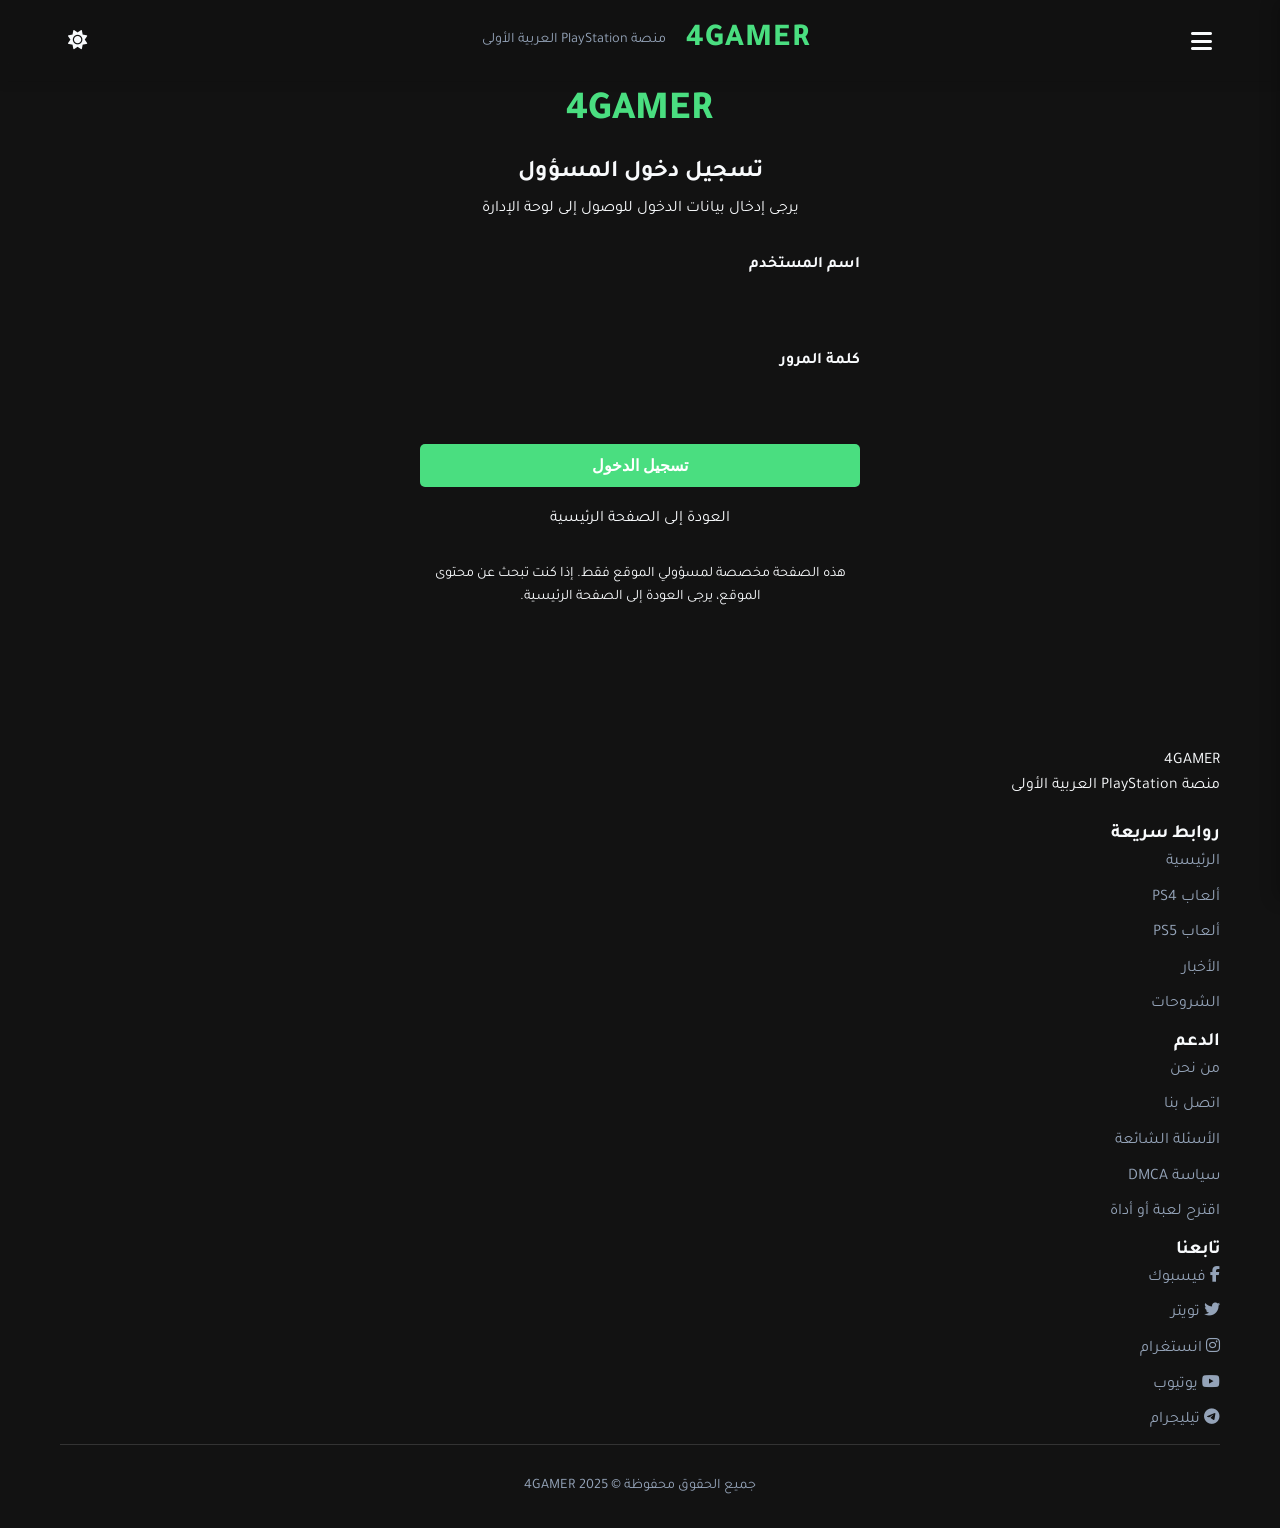
<file: admin-login.html>
<!DOCTYPE html>
<html lang="ar" dir="rtl" data-theme="dark">
<head>
    <meta charset="UTF-8">
    <meta name="viewport" content="width=device-width, initial-scale=1.0">
    <title>تسجيل دخول المسؤول - 4GAMER</title>
    <meta name="description" content="صفحة تسجيل دخول المسؤول لموقع 4GAMER">
    
    <!-- الخطوط -->
    <link rel="preconnect" href="https://fonts.googleapis.com">
    <link rel="preconnect" href="https://fonts.gstatic.com" crossorigin>
    <link href="https://fonts.googleapis.com/css2?family=Tajawal:wght@400;500;700;800&display=swap" rel="stylesheet">
    
    <!-- أيقونات Font Awesome -->
    <link rel="stylesheet" href="https://cdnjs.cloudflare.com/ajax/libs/font-awesome/6.4.0/css/all.min.css">
    
    <!-- ملفات CSS -->
    <link rel="stylesheet" href="css/style.css">
    <link rel="stylesheet" href="css/theme-toggle.css">
    <link rel="stylesheet" href="css/dropdown-menu.css">
    <link rel="stylesheet" href="css/sidebar-enhancements.css">
    <link rel="stylesheet" href="css/unified-sections.css">
    
    <!-- أيقونة الموقع -->
    <link rel="icon" href="images/favicon.ico" type="image/x-icon">
    
    <style>
        /* تنسيقات خاصة بصفحة تسجيل الدخول */
        .login-container {
            max-width: 500px;
            margin: 50px auto;
            padding: 30px;
            background-color: var(--card-bg);
            border-radius: var(--border-radius);
            box-shadow: var(--shadow);
        }
        
        .login-header {
            text-align: center;
            margin-bottom: 30px;
        }
        
        .login-logo {
            font-size: 2.5rem;
            font-weight: 800;
            color: var(--primary-color);
            margin-bottom: 10px;
        }
        
        .login-title {
            font-size: 1.5rem;
            color: var(--heading-color);
            margin-bottom: 5px;
        }
        
        .login-subtitle {
            color: var(--text-muted);
            font-size: 1rem;
        }
        
        .login-form {
            margin-top: 20px;
        }
        
        .form-group {
            margin-bottom: 20px;
        }
        
        .form-group label {
            display: block;
            margin-bottom: 8px;
            font-weight: 600;
            color: var(--heading-color);
        }
        
        .form-group input {
            width: 100%;
            padding: 12px 15px;
            border: 1px solid var(--border-color);
            border-radius: 5px;
            background-color: var(--input-bg);
            color: var(--text-color);
            font-size: 1rem;
            transition: all 0.3s ease;
        }
        
        .form-group input:focus {
            border-color: var(--primary-color);
            outline: none;
            box-shadow: 0 0 0 2px rgba(var(--primary-color-rgb), 0.2);
        }
        
        .login-error {
            background-color: rgba(220, 53, 69, 0.1);
            color: #dc3545;
            padding: 10px 15px;
            border-radius: 5px;
            margin-bottom: 20px;
            display: none;
        }
        
        .login-btn {
            display: block;
            width: 100%;
            padding: 12px 15px;
            background-color: var(--primary-color);
            color: #fff;
            border: none;
            border-radius: 5px;
            font-size: 1rem;
            font-weight: 600;
            cursor: pointer;
            transition: all 0.3s ease;
        }
        
        .login-btn:hover {
            background-color: var(--accent-color);
        }
        
        .back-link {
            display: block;
            text-align: center;
            margin-top: 20px;
            color: var(--text-muted);
            text-decoration: none;
            transition: all 0.3s ease;
        }
        
        .back-link:hover {
            color: var(--primary-color);
        }
        
        .login-footer {
            margin-top: 30px;
            text-align: center;
            color: var(--text-muted);
            font-size: 0.9rem;
        }
    </style>
</head>
<body>
    <!-- الشريط العلوي -->
    <nav class="navbar">
        <div class="container navbar-container">
            <!-- زر القائمة المنسدلة (الخطوط الثلاثة) -->
            <button class="menu-toggle" id="menu-toggle" aria-label="فتح القائمة">
                <i class="fas fa-bars"></i>
            </button>
            
            <!-- شعار الموقع -->
            <div class="navbar-brand">
                <a href="index.html">
                    <div class="brand-logo">4GAMER</div>
                </a>
                <div class="brand-tagline">منصة PlayStation العربية الأولى</div>
            </div>
            
            <!-- أزرار الإجراءات -->
            <div class="navbar-actions">
                <!-- زر تبديل السمة -->
                <button class="theme-toggle" id="theme-toggle" aria-label="تبديل السمة">
                    <i class="fas fa-sun"></i>
                </button>
            </div>
        </div>
    </nav>
    
    <!-- القائمة المنسدلة -->
    <div class="dropdown-backdrop" id="dropdown-backdrop"></div>
    <div class="dropdown-menu" id="dropdown-menu">
        <div class="dropdown-header">
            <div class="dropdown-logo">4GAMER</div>
            <button class="dropdown-close" id="dropdown-close" aria-label="إغلاق القائمة">
                <i class="fas fa-times"></i>
            </button>
        </div>
        
        <ul class="dropdown-items">
            <li class="dropdown-item">
                <a href="index.html" class="dropdown-link">
                    <span><i class="fas fa-home dropdown-icon"></i> الرئيسية</span>
                </a>
            </li>
            
            <li class="dropdown-item">
                <a href="#" class="dropdown-link">
                    <span><i class="fab fa-playstation dropdown-icon"></i> PS4</span>
                    <i class="fas fa-chevron-down dropdown-arrow"></i>
                </a>
                <ul class="dropdown-submenu">
                    <li class="dropdown-subitem">
                        <a href="ps4-games.html" class="dropdown-sublink">ألعاب PS4</a>
                    </li>
                    <li class="dropdown-subitem">
                        <a href="ps4-themes.html" class="dropdown-sublink">ثيمات PS4</a>
                    </li>
                    <li class="dropdown-subitem">
                        <a href="ps4-apps.html" class="dropdown-sublink">تطبيقات PS4</a>
                    </li>
                    <li class="dropdown-subitem">
                        <a href="ps4-updates.html" class="dropdown-sublink">تحديثات PS4</a>
                    </li>
                    <li class="dropdown-subitem">
                        <a href="ps4-goldhen.html" class="dropdown-sublink">محسن الأداء لـ PS4</a>
                    </li>
                </ul>
            </li>
            
            <li class="dropdown-item">
                <a href="#" class="dropdown-link">
                    <span><i class="fab fa-playstation dropdown-icon"></i> PS5</span>
                    <i class="fas fa-chevron-down dropdown-arrow"></i>
                </a>
                <ul class="dropdown-submenu">
                    <li class="dropdown-subitem">
                        <a href="ps5-games.html" class="dropdown-sublink">ألعاب PS5</a>
                    </li>
                    <li class="dropdown-subitem">
                        <a href="ps5-themes.html" class="dropdown-sublink">ثيمات PS5</a>
                    </li>
                    <li class="dropdown-subitem">
                        <a href="ps5-apps.html" class="dropdown-sublink">تطبيقات PS5</a>
                    </li>
                    <li class="dropdown-subitem">
                        <a href="ps5-updates.html" class="dropdown-sublink">تحديثات PS5</a>
                    </li>
                    <li class="dropdown-subitem">
                        <a href="ps5-goldhen.html" class="dropdown-sublink">محسن الأداء لـ PS5</a>
                    </li>
                </ul>
            </li>
            
            <li class="dropdown-item">
                <a href="system-enhancements.html" class="dropdown-link">
                    <span><i class="fas fa-rocket dropdown-icon"></i> تحسينات النظام</span>
                </a>
            </li>
            
            <li class="dropdown-item">
                <a href="news.html" class="dropdown-link">
                    <span><i class="fas fa-newspaper dropdown-icon"></i> الأخبار</span>
                </a>
            </li>
            
            <li class="dropdown-item">
                <a href="#" class="dropdown-link">
                    <span><i class="fas fa-book dropdown-icon"></i> الشروحات</span>
                    <i class="fas fa-chevron-down dropdown-arrow"></i>
                </a>
                <ul class="dropdown-submenu">
                    <li class="dropdown-subitem">
                        <a href="tutorials-ps4.html" class="dropdown-sublink">شروحات PS4</a>
                    </li>
                    <li class="dropdown-subitem">
                        <a href="tutorials-ps5.html" class="dropdown-sublink">شروحات PS5</a>
                    </li>
                    <li class="dropdown-subitem">
                        <a href="tutorials-system-enhancements.html" class="dropdown-sublink">شروحات تحسينات النظام</a>
                    </li>
                </ul>
            </li>
            
            <li class="dropdown-item">
                <a href="about.html" class="dropdown-link">
                    <span><i class="fas fa-info-circle dropdown-icon"></i> من نحن</span>
                </a>
            </li>
            
            <li class="dropdown-item">
                <a href="contact.html" class="dropdown-link">
                    <span><i class="fas fa-envelope dropdown-icon"></i> اتصل بنا</span>
                </a>
            </li>
            
            <li class="dropdown-item">
                <a href="faq.html" class="dropdown-link">
                    <span><i class="fas fa-question-circle dropdown-icon"></i> الأسئلة الشائعة</span>
                </a>
            </li>
            
            <li class="dropdown-item">
                <a href="dmca.html" class="dropdown-link">
                    <span><i class="fas fa-copyright dropdown-icon"></i> سياسة DMCA</span>
                </a>
            </li>
            
            <li class="dropdown-item">
                <a href="suggest.html" class="dropdown-link">
                    <span><i class="fas fa-lightbulb dropdown-icon"></i> اقترح لعبة أو أداة</span>
                </a>
            </li>
            
            <li class="dropdown-item admin-login-item">
                <a href="admin-login.html" class="dropdown-link active">
                    <span><i class="fas fa-user-shield dropdown-icon"></i> تسجيل دخول المسؤول</span>
                </a>
            </li>
        </ul>
        
        <a href="https://t.me/C9_91" class="telegram-link" target="_blank">
            <i class="fab fa-telegram telegram-icon"></i> انضم للقناة
        </a>
    </div>

    <!-- المحتوى الرئيسي -->
    <main class="main-content">
        <div class="container">
            <div class="login-container">
                <div class="login-header">
                    <div class="login-logo">4GAMER</div>
                    <h1 class="login-title">تسجيل دخول المسؤول</h1>
                    <p class="login-subtitle">يرجى إدخال بيانات الدخول للوصول إلى لوحة الإدارة</p>
                </div>
                
                <div id="login-error" class="login-error"></div>
                
                <form id="login-form" class="login-form">
                    <div class="form-group">
                        <label for="username">اسم المستخدم</label>
                        <input type="text" id="username" name="username" required>
                    </div>
                    
                    <div class="form-group">
                        <label for="password">كلمة المرور</label>
                        <input type="password" id="password" name="password" required>
                    </div>
                    
                    <button type="submit" class="login-btn">تسجيل الدخول</button>
                </form>
                
                <a href="index.html" class="back-link">العودة إلى الصفحة الرئيسية</a>
                
                <div class="login-footer">
                    <p>هذه الصفحة مخصصة لمسؤولي الموقع فقط. إذا كنت تبحث عن محتوى الموقع، يرجى العودة إلى الصفحة الرئيسية.</p>
                </div>
            </div>
        </div>
    </main>

    <!-- نهاية الصفحة (Footer) -->
    <footer class="footer">
        <div class="container">
            <div class="footer-top">
                <div class="footer-logo">
                    <div class="footer-logo-text">4GAMER</div>
                    <div class="footer-tagline">منصة PlayStation العربية الأولى</div>
                </div>
                
                <div class="footer-links">
                    <div class="footer-links-column">
                        <h3 class="footer-links-title">روابط سريعة</h3>
                        <ul class="footer-links-list">
                            <li><a href="index.html">الرئيسية</a></li>
                            <li><a href="ps4-games.html">ألعاب PS4</a></li>
                            <li><a href="ps5-games.html">ألعاب PS5</a></li>
                            <li><a href="news.html">الأخبار</a></li>
                            <li><a href="tutorials-ps4.html">الشروحات</a></li>
                        </ul>
                    </div>
                    
                    <div class="footer-links-column">
                        <h3 class="footer-links-title">الدعم</h3>
                        <ul class="footer-links-list">
                            <li><a href="about.html">من نحن</a></li>
                            <li><a href="contact.html">اتصل بنا</a></li>
                            <li><a href="faq.html">الأسئلة الشائعة</a></li>
                            <li><a href="dmca.html">سياسة DMCA</a></li>
                            <li><a href="suggest.html">اقترح لعبة أو أداة</a></li>
                        </ul>
                    </div>
                    
                    <div class="footer-links-column">
                        <h3 class="footer-links-title">تابعنا</h3>
                        <ul class="footer-social-links">
                            <li><a href="#" target="_blank"><i class="fab fa-facebook-f"></i> فيسبوك</a></li>
                            <li><a href="#" target="_blank"><i class="fab fa-twitter"></i> تويتر</a></li>
                            <li><a href="#" target="_blank"><i class="fab fa-instagram"></i> انستغرام</a></li>
                            <li><a href="#" target="_blank"><i class="fab fa-youtube"></i> يوتيوب</a></li>
                            <li><a href="https://t.me/C9_91" target="_blank"><i class="fab fa-telegram"></i> تيليجرام</a></li>
                        </ul>
                    </div>
                </div>
            </div>
            
            <div class="footer-bottom">
                <p class="copyright">جميع الحقوق محفوظة &copy; 2025 <span>4GAMER</span></p>
            </div>
        </div>
    </footer>

    <!-- ملفات JavaScript -->
    <script src="js/main.js"></script>
    <script src="js/dropdown-menu.js"></script>
    <script src="js/admin-auth.js"></script>
    
    <script>
        document.addEventListener('DOMContentLoaded', function() {
            // التحقق من حالة تسجيل الدخول
            const session = getActiveSession();
            
            if (session) {
                // إعادة التوجيه إلى لوحة الإدارة إذا كان المستخدم مسجل الدخول بالفعل
                window.location.href = 'admin-panel.html';
            }
        });
    </script>
</body>
</html>
</file>
<file: css/style.css>
/* 
 * 4GAMER Website - Main Stylesheet
 * تصميم موقع 4GAMER - ملف الأنماط الرئيسي
 */

/* ===== المتغيرات والألوان ===== */
:root {
  --primary-color: #4ade80;
  --primary-dark: #22c55e;
  --primary-light: #86efac;
  --dark-bg: #121212;
  --dark-surface: #1e1e1e;
  --dark-surface-2: #2d2d2d;
  --text-light: #f8fafc;
  --text-gray: #94a3b8;
  --accent-color: #3b82f6;
  --danger-color: #ef4444;
  --warning-color: #f59e0b;
  --success-color: #10b981;
  --border-radius: 8px;
  --box-shadow: 0 4px 6px rgba(0, 0, 0, 0.1), 0 1px 3px rgba(0, 0, 0, 0.08);
  --transition-speed: 0.3s;
}

/* ===== إعادة تعيين وأساسيات ===== */
* {
  margin: 0;
  padding: 0;
  box-sizing: border-box;
}

html {
  scroll-behavior: smooth;
}

body {
  font-family: 'Tajawal', 'Segoe UI', Tahoma, Geneva, Verdana, sans-serif;
  background-color: var(--dark-bg);
  color: var(--text-light);
  line-height: 1.6;
  direction: rtl;
  overflow-x: hidden;
}

a {
  text-decoration: none;
  color: var(--primary-color);
  transition: color var(--transition-speed) ease;
}

a:hover {
  color: var(--primary-light);
}

img {
  max-width: 100%;
  height: auto;
}

ul {
  list-style: none;
}

.container {
  width: 100%;
  max-width: 1200px;
  margin: 0 auto;
  padding: 0 20px;
}

.section {
  padding: 80px 0;
}

.section-title {
  font-size: 2.5rem;
  margin-bottom: 40px;
  text-align: center;
  position: relative;
}

.section-title::after {
  content: '';
  position: absolute;
  bottom: -10px;
  left: 50%;
  transform: translateX(-50%);
  width: 80px;
  height: 4px;
  background-color: var(--primary-color);
  border-radius: 2px;
}

.btn {
  display: inline-block;
  padding: 12px 24px;
  background-color: var(--primary-color);
  color: var(--dark-bg);
  border: none;
  border-radius: var(--border-radius);
  font-weight: bold;
  cursor: pointer;
  transition: all var(--transition-speed) ease;
  text-align: center;
}

.btn:hover {
  background-color: var(--primary-dark);
  transform: translateY(-2px);
  box-shadow: var(--box-shadow);
}

.btn-outline {
  background-color: transparent;
  border: 2px solid var(--primary-color);
  color: var(--primary-color);
}

.btn-outline:hover {
  background-color: var(--primary-color);
  color: var(--dark-bg);
}

.card {
  background-color: var(--dark-surface);
  border-radius: var(--border-radius);
  overflow: hidden;
  box-shadow: var(--box-shadow);
  transition: transform var(--transition-speed) ease;
}

.card:hover {
  transform: translateY(-5px);
}

/* ===== الشريط العلوي ===== */
.navbar {
  position: fixed;
  top: 0;
  left: 0;
  width: 100%;
  background-color: rgba(18, 18, 18, 0.95);
  backdrop-filter: blur(10px);
  z-index: 1000;
  padding: 15px 0;
  box-shadow: 0 2px 10px rgba(0, 0, 0, 0.1);
  transition: all var(--transition-speed) ease;
}

.navbar.scrolled {
  padding: 10px 0;
  background-color: rgba(18, 18, 18, 0.98);
}

.navbar-container {
  display: flex;
  justify-content: space-between;
  align-items: center;
}

.logo {
  display: flex;
  align-items: center;
}

.logo img {
  height: 40px;
  margin-left: 10px;
}

.logo-text {
  font-size: 1.8rem;
  font-weight: bold;
  color: var(--text-light);
}

.logo-text span {
  color: var(--primary-color);
}

.nav-links {
  display: flex;
  align-items: center;
}

.nav-links li {
  margin-right: 25px;
}

.nav-links a {
  color: var(--text-light);
  font-weight: 500;
  position: relative;
  padding: 5px 0;
}

.nav-links a::after {
  content: '';
  position: absolute;
  bottom: 0;
  right: 0;
  width: 0;
  height: 2px;
  background-color: var(--primary-color);
  transition: width var(--transition-speed) ease;
}

.nav-links a:hover::after,
.nav-links a.active::after {
  width: 100%;
}

.nav-links a.active {
  color: var(--primary-color);
}

.mobile-menu-btn {
  display: none;
  background: none;
  border: none;
  color: var(--text-light);
  font-size: 1.5rem;
  cursor: pointer;
}

/* ===== القسم الرئيسي (Hero) ===== */
.hero {
  height: 100vh;
  display: flex;
  align-items: center;
  position: relative;
  overflow: hidden;
  background: linear-gradient(rgba(18, 18, 18, 0.8), rgba(18, 18, 18, 0.9)), url('../images/hero-bg.jpg');
  background-size: cover;
  background-position: center;
}

.hero-content {
  max-width: 700px;
  margin: 0 auto;
  text-align: center;
  padding: 0 20px;
}

.hero-title {
  font-size: 3.5rem;
  margin-bottom: 20px;
  line-height: 1.2;
}

.hero-title span {
  color: var(--primary-color);
}

.hero-subtitle {
  font-size: 1.2rem;
  margin-bottom: 30px;
  color: var(--text-gray);
}

.hero-btns {
  display: flex;
  justify-content: center;
  gap: 15px;
}

/* ===== قسم الميزات ===== */
.features {
  background-color: var(--dark-surface);
}

.features-grid {
  display: grid;
  grid-template-columns: repeat(auto-fit, minmax(300px, 1fr));
  gap: 30px;
}

.feature-card {
  padding: 30px;
  text-align: center;
  background-color: var(--dark-surface-2);
  border-radius: var(--border-radius);
  transition: transform var(--transition-speed) ease;
}

.feature-card:hover {
  transform: translateY(-10px);
}

.feature-icon {
  font-size: 3rem;
  color: var(--primary-color);
  margin-bottom: 20px;
}

.feature-title {
  font-size: 1.5rem;
  margin-bottom: 15px;
}

.feature-desc {
  color: var(--text-gray);
}

/* ===== قسم الألعاب ===== */
.games-grid {
  display: grid;
  grid-template-columns: repeat(auto-fill, minmax(280px, 1fr));
  gap: 25px;
}

.game-card {
  position: relative;
  height: 380px;
  border-radius: var(--border-radius);
  overflow: hidden;
}

.game-img {
  width: 100%;
  height: 100%;
  object-fit: cover;
  transition: transform var(--transition-speed) ease;
}

.game-card:hover .game-img {
  transform: scale(1.05);
}

.game-overlay {
  position: absolute;
  bottom: 0;
  left: 0;
  width: 100%;
  padding: 20px;
  background: linear-gradient(transparent, rgba(0, 0, 0, 0.8));
}

.game-title {
  font-size: 1.2rem;
  margin-bottom: 5px;
}

.game-info {
  display: flex;
  justify-content: space-between;
  color: var(--text-gray);
  font-size: 0.9rem;
}

.game-platform {
  background-color: var(--primary-color);
  color: var(--dark-bg);
  padding: 3px 8px;
  border-radius: 4px;
  font-size: 0.8rem;
  position: absolute;
  top: 15px;
  right: 15px;
}

.arabic-badge {
  background-color: var(--accent-color);
  color: var(--text-light);
  padding: 3px 8px;
  border-radius: 4px;
  font-size: 0.8rem;
  position: absolute;
  top: 15px;
  left: 15px;
}

.view-all-btn {
  display: block;
  margin: 40px auto 0;
  max-width: 200px;
}

/* ===== قسم الثيمات ===== */
.themes {
  background-color: var(--dark-surface);
}

.themes-grid {
  display: grid;
  grid-template-columns: repeat(auto-fill, minmax(250px, 1fr));
  gap: 25px;
}

.theme-card {
  position: relative;
  height: 320px;
  border-radius: var(--border-radius);
  overflow: hidden;
}

.theme-img {
  width: 100%;
  height: 100%;
  object-fit: cover;
  transition: transform var(--transition-speed) ease;
}

.theme-card:hover .theme-img {
  transform: scale(1.05);
}

.theme-overlay {
  position: absolute;
  bottom: 0;
  left: 0;
  width: 100%;
  padding: 15px;
  background: linear-gradient(transparent, rgba(0, 0, 0, 0.8));
}

.theme-title {
  font-size: 1.1rem;
  margin-bottom: 5px;
}

.theme-info {
  color: var(--text-gray);
  font-size: 0.9rem;
}

.theme-platform {
  background-color: var(--warning-color);
  color: var(--dark-bg);
  padding: 3px 8px;
  border-radius: 4px;
  font-size: 0.8rem;
  position: absolute;
  top: 15px;
  right: 15px;
}

/* ===== قسم التطبيقات ===== */
.apps-grid {
  display: grid;
  grid-template-columns: repeat(auto-fill, minmax(220px, 1fr));
  gap: 25px;
}

.app-card {
  background-color: var(--dark-surface-2);
  padding: 25px;
  border-radius: var(--border-radius);
  text-align: center;
  transition: transform var(--transition-speed) ease;
}

.app-card:hover {
  transform: translateY(-10px);
}

.app-icon {
  width: 80px;
  height: 80px;
  margin: 0 auto 15px;
  border-radius: 20px;
}

.app-title {
  font-size: 1.1rem;
  margin-bottom: 10px;
}

.app-desc {
  color: var(--text-gray);
  font-size: 0.9rem;
  margin-bottom: 15px;
}

.app-platform {
  display: inline-block;
  background-color: var(--dark-surface);
  padding: 5px 10px;
  border-radius: 4px;
  font-size: 0.8rem;
  color: var(--text-gray);
}

/* ===== قسم الجيلبريك ===== */
.jailbreak {
  background: linear-gradient(rgba(18, 18, 18, 0.9), rgba(18, 18, 18, 0.9)), url('../images/jailbreak-bg.jpg');
  background-size: cover;
  background-position: center;
  background-attachment: fixed;
}

.jailbreak-content {
  max-width: 800px;
  margin: 0 auto;
  text-align: center;
}

.jailbreak-title {
  font-size: 2.5rem;
  margin-bottom: 20px;
}

.jailbreak-desc {
  margin-bottom: 30px;
  color: var(--text-gray);
}

.jailbreak-cards {
  display: flex;
  justify-content: center;
  gap: 30px;
  margin-top: 40px;
  flex-wrap: wrap;
}

.jailbreak-card {
  background-color: var(--dark-surface);
  padding: 30px;
  border-radius: var(--border-radius);
  text-align: center;
  flex: 1;
  min-width: 250px;
  max-width: 350px;
}

.jailbreak-card-title {
  font-size: 1.3rem;
  margin-bottom: 15px;
  color: var(--primary-color);
}

.jailbreak-card-desc {
  color: var(--text-gray);
  margin-bottom: 20px;
}

/* ===== قسم الأخبار ===== */
.news-grid {
  display: grid;
  grid-template-columns: repeat(auto-fill, minmax(300px, 1fr));
  gap: 30px;
}

.news-card {
  background-color: var(--dark-surface-2);
  border-radius: var(--border-radius);
  overflow: hidden;
}

.news-img-container {
  height: 200px;
  overflow: hidden;
}

.news-img {
  width: 100%;
  height: 100%;
  object-fit: cover;
  transition: transform var(--transition-speed) ease;
}

.news-card:hover .news-img {
  transform: scale(1.05);
}

.news-content {
  padding: 20px;
}

.news-date {
  color: var(--text-gray);
  font-size: 0.8rem;
  margin-bottom: 10px;
}

.news-title {
  font-size: 1.2rem;
  margin-bottom: 10px;
  line-height: 1.4;
}

.news-excerpt {
  color: var(--text-gray);
  font-size: 0.9rem;
  margin-bottom: 15px;
}

.read-more {
  color: var(--primary-color);
  font-weight: 500;
  font-size: 0.9rem;
  display: inline-block;
}

.read-more:hover {
  color: var(--primary-light);
}

/* ===== قسم الاتصال ===== */
.contact {
  background-color: var(--dark-surface);
}

.contact-container {
  display: flex;
  flex-wrap: wrap;
  gap: 40px;
}

.contact-info {
  flex: 1;
  min-width: 300px;
}

.contact-title {
  font-size: 2rem;
  margin-bottom: 20px;
}

.contact-desc {
  color: var(--text-gray);
  margin-bottom: 30px;
}

.contact-methods {
  margin-bottom: 30px;
}

.contact-method {
  display: flex;
  align-items: center;
  margin-bottom: 15px;
}

.contact-icon {
  font-size: 1.5rem;
  color: var(--primary-color);
  margin-left: 15px;
}

.contact-text {
  color: var(--text-gray);
}

.social-links {
  display: flex;
  gap: 15px;
}

.social-link {
  display: flex;
  align-items: center;
  justify-content: center;
  width: 40px;
  height: 40px;
  background-color: var(--dark-surface-2);
  border-radius: 50%;
  color: var(--text-light);
  transition: all var(--transition-speed) ease;
}

.social-link:hover {
  background-color: var(--primary-color);
  color: var(--dark-bg);
  transform: translateY(-5px);
}

.contact-form {
  flex: 1;
  min-width: 300px;
}

.form-group {
  margin-bottom: 20px;
}

.form-label {
  display: block;
  margin-bottom: 8px;
  font-weight: 500;
}

.form-control {
  width: 100%;
  padding: 12px 15px;
  background-color: var(--dark-surface-2);
  border: 1px solid #444;
  border-radius: var(--border-radius);
  color: var(--text-light);
  font-family: inherit;
  transition: border-color var(--transition-speed) ease;
}

.form-control:focus {
  outline: none;
  border-color: var(--primary-color);
}

textarea.form-control {
  min-height: 150px;
  resize: vertical;
}

/* ===== تذييل الصفحة ===== */
.footer {
  background-color: var(--dark-bg);
  padding: 60px 0 30px;
}

.footer-container {
  display: grid;
  grid-template-columns: repeat(auto-fit, minmax(250px, 1fr));
  gap: 40px;
  margin-bottom: 40px;
}

.footer-logo {
  margin-bottom: 20px;
}

.footer-about {
  color: var(--text-gray);
  margin-bottom: 20px;
}

.footer-title {
  font-size: 1.2rem;
  margin-bottom: 20px;
  position: relative;
  padding-bottom: 10px;
}

.footer-title::after {
  content: '';
  position: absolute;
  bottom: 0;
  right: 0;
  width: 50px;
  height: 2px;
  background-color: var(--primary-color);
}

.footer-links li {
  margin-bottom: 10px;
}

.footer-links a {
  color: var(--text-gray);
  transition: color var(--transition-speed) ease;
}

.footer-links a:hover {
  color: var(--primary-color);
}

.footer-newsletter p {
  color: var(--text-gray);
  margin-bottom: 15px;
}

.newsletter-form {
  display: flex;
}

.newsletter-input {
  flex: 1;
  padding: 10px 15px;
  background-color: var(--dark-surface);
  border: 1px solid #444;
  border-radius: var(--border-radius) 0 0 var(--border-radius);
  color: var(--text-light);
}

.newsletter-input:focus {
  outline: none;
  border-color: var(--primary-color);
}

.newsletter-btn {
  background-color: var(--primary-color);
  color: var(--dark-bg);
  border: none;
  padding: 0 15px;
  border-radius: 0 var(--border-radius) var(--border-radius) 0;
  cursor: pointer;
  transition: background-color var(--transition-speed) ease;
}

.newsletter-btn:hover {
  background-color: var(--primary-dark);
}

.footer-bottom {
  text-align: center;
  padding-top: 30px;
  border-top: 1px solid #333;
}

.copyright {
  color: var(--text-gray);
  font-size: 0.9rem;
}

/* ===== تصميم متجاوب ===== */
@media (max-width: 992px) {
  .section-title {
    font-size: 2rem;
  }
  
  .hero-title {
    font-size: 2.8rem;
  }
  
  .jailbreak-cards {
    flex-direction: column;
    align-items: center;
  }
  
  .jailbreak-card {
    max-width: 100%;
  }
}

@media (max-width: 768px) {
  .navbar-container {
    position: relative;
  }
  
  .mobile-menu-btn {
    display: block;
  }
  
  .nav-links {
    position: absolute;
    top: 100%;
    right: 0;
    width: 100%;
    background-color: var(--dark-surface);
    flex-direction: column;
    align-items: center;
    padding: 20px 0;
    box-shadow: 0 10px 15px rgba(0, 0, 0, 0.1);
    transform: translateY(-150%);
    opacity: 0;
    transition: all var(--transition-speed) ease;
    z-index: -1;
  }
  
  .nav-links.active {
    transform: translateY(0);
    opacity: 1;
    z-index: 1;
  }
  
  .nav-links li {
    margin: 15px 0;
  }
  
  .hero-title {
    font-size: 2.5rem;
  }
  
  .hero-subtitle {
    font-size: 1rem;
  }
  
  .hero-btns {
    flex-direction: column;
    gap: 10px;
  }
  
  .section {
    padding: 60px 0;
  }
}

@media (max-width: 576px) {
  .hero-title {
    font-size: 2rem;
  }
  
  .section-title {
    font-size: 1.8rem;
  }
  
  .feature-card {
    padding: 20px;
  }
  
  .contact-container {
    flex-direction: column;
  }
}

/* ===== تأثيرات الحركة ===== */
@keyframes fadeIn {
  from {
    opacity: 0;
    transform: translateY(20px);
  }
  to {
    opacity: 1;
    transform: translateY(0);
  }
}

.fade-in {
  animation: fadeIn 1s ease forwards;
}

.delay-1 {
  animation-delay: 0.2s;
}

.delay-2 {
  animation-delay: 0.4s;
}

.delay-3 {
  animation-delay: 0.6s;
}

/* ===== تخصيص شريط التمرير ===== */
::-webkit-scrollbar {
  width: 10px;
}

::-webkit-scrollbar-track {
  background: var(--dark-surface);
}

::-webkit-scrollbar-thumb {
  background: var(--primary-dark);
  border-radius: 5px;
}

::-webkit-scrollbar-thumb:hover {
  background: var(--primary-color);
}
</file>
<file: css/theme-toggle.css>
/* 
 * 4GAMER Website - Theme Toggle Styles
 * أنماط تبديل السمة لموقع 4GAMER
 */

/* متغيرات الألوان للوضع المظلم (الافتراضي) */
:root {
  --primary-color: #4ade80;
  --primary-dark: #22c55e;
  --primary-light: #86efac;
  --dark-bg: #121212;
  --dark-surface: #1e1e1e;
  --dark-surface-2: #2d2d2d;
  --text-light: #f8fafc;
  --text-gray: #94a3b8;
  --accent-color: #3b82f6;
  --danger-color: #ef4444;
  --warning-color: #f59e0b;
  --success-color: #10b981;
  --border-radius: 8px;
  --box-shadow: 0 4px 6px rgba(0, 0, 0, 0.1), 0 1px 3px rgba(0, 0, 0, 0.08);
  --transition-speed: 0.3s;
}

/* متغيرات الألوان للوضع المضيء */
[data-theme="light"] {
  --primary-color: #22c55e;
  --primary-dark: #16a34a;
  --primary-light: #4ade80;
  --dark-bg: #f8fafc;
  --dark-surface: #ffffff;
  --dark-surface-2: #f1f5f9;
  --text-light: #1e293b;
  --text-gray: #64748b;
  --accent-color: #2563eb;
  --danger-color: #dc2626;
  --warning-color: #d97706;
  --success-color: #059669;
  --box-shadow: 0 4px 6px rgba(0, 0, 0, 0.05), 0 1px 3px rgba(0, 0, 0, 0.1);
}

/* تأثير انتقالي عند تغيير السمة */
body {
  transition: background-color 0.5s ease, color 0.5s ease;
}

/* زر تبديل السمة */
.theme-toggle {
  background: none;
  border: none;
  color: var(--text-light);
  font-size: 1.2rem;
  cursor: pointer;
  padding: 8px;
  border-radius: 50%;
  display: flex;
  align-items: center;
  justify-content: center;
  transition: all var(--transition-speed) ease;
  margin-right: 15px;
}

.theme-toggle:hover {
  background-color: rgba(255, 255, 255, 0.1);
  transform: rotate(15deg);
}

/* تعديلات الشريط العلوي للوضع المضيء */
[data-theme="light"] .navbar {
  background-color: rgba(255, 255, 255, 0.95);
  box-shadow: 0 2px 10px rgba(0, 0, 0, 0.05);
}

[data-theme="light"] .navbar.scrolled {
  background-color: rgba(255, 255, 255, 0.98);
}

/* تعديلات البطاقات للوضع المضيء */
[data-theme="light"] .card,
[data-theme="light"] .feature-card,
[data-theme="light"] .app-card,
[data-theme="light"] .jailbreak-card,
[data-theme="light"] .news-card,
[data-theme="light"] .theme-card {
  box-shadow: 0 4px 6px rgba(0, 0, 0, 0.05), 0 1px 3px rgba(0, 0, 0, 0.1);
}

/* تعديلات الأزرار للوضع المضيء */
[data-theme="light"] .btn {
  box-shadow: 0 2px 4px rgba(0, 0, 0, 0.1);
}

[data-theme="light"] .btn:hover {
  box-shadow: 0 4px 8px rgba(0, 0, 0, 0.1);
}

/* تعديلات شريط التمرير للوضع المضيء */
[data-theme="light"] ::-webkit-scrollbar-track {
  background: var(--dark-surface-2);
}

[data-theme="light"] ::-webkit-scrollbar-thumb {
  background: #cbd5e1;
}

[data-theme="light"] ::-webkit-scrollbar-thumb:hover {
  background: #94a3b8;
}

/* تعديلات الشعار للوضع المضيء */
[data-theme="light"] .logo-text {
  color: var(--text-light);
}

/* تعديلات الروابط للوضع المضيء */
[data-theme="light"] .nav-links a {
  color: var(--text-light);
}

/* تعديلات القسم الرئيسي للوضع المضيء */
[data-theme="light"] .hero {
  background: linear-gradient(rgba(248, 250, 252, 0.8), rgba(248, 250, 252, 0.9)), url('../images/hero-bg.jpg');
}

/* تعديلات الأقسام للوضع المضيء */
[data-theme="light"] .features,
[data-theme="light"] .themes,
[data-theme="light"] .contact {
  background-color: var(--dark-surface-2);
}

/* تعديلات تذييل الصفحة للوضع المضيء */
[data-theme="light"] .footer {
  background-color: #1e293b;
  color: #f8fafc;
}

[data-theme="light"] .footer-about,
[data-theme="light"] .footer-links a,
[data-theme="light"] .footer-newsletter p,
[data-theme="light"] .copyright {
  color: #cbd5e1;
}

/* تعديلات البحث للوضع المضيء */
[data-theme="light"] .search-input {
  background-color: #f1f5f9;
  border: 1px solid #cbd5e1;
  color: #1e293b;
}

[data-theme="light"] .search-input:focus {
  border-color: var(--primary-color);
  background-color: #ffffff;
}

[data-theme="light"] .search-results {
  background-color: #ffffff;
  border: 1px solid #cbd5e1;
  box-shadow: 0 4px 10px rgba(0, 0, 0, 0.1);
}

[data-theme="light"] .search-result-item {
  border-bottom: 1px solid #e2e8f0;
}

[data-theme="light"] .search-result-item:hover {
  background-color: #f8fafc;
}

[data-theme="light"] .search-result-title {
  color: #1e293b;
}

[data-theme="light"] .search-highlight {
  background-color: rgba(34, 197, 94, 0.2);
  color: #16a34a;
}

[data-theme="light"] .search-category {
  background-color: #e2e8f0;
  color: #64748b;
}

[data-theme="light"] .search-category:hover,
[data-theme="light"] .search-category.active {
  background-color: var(--primary-color);
  color: #ffffff;
}

/* تعديلات الشريط العلوي الجديد */
.navbar-brand {
  display: flex;
  align-items: center;
}

.brand-logo {
  font-size: 2rem;
  font-weight: 800;
  color: var(--primary-color);
  text-shadow: 0 1px 2px rgba(0, 0, 0, 0.1);
  margin-left: 10px;
  letter-spacing: 1px;
}

.brand-tagline {
  font-size: 0.9rem;
  color: var(--text-gray);
  margin-right: 10px;
}

/* تعديلات الشريط العلوي للوضع المضيء */
[data-theme="light"] .brand-logo {
  text-shadow: 0 1px 2px rgba(0, 0, 0, 0.05);
}

/* تأثير انتقالي للشعار */
.brand-logo {
  transition: color 0.3s ease, transform 0.3s ease;
}

.navbar-brand:hover .brand-logo {
  transform: scale(1.05);
}

/* تعديلات الشريط العلوي الجديد للشاشات الصغيرة */
@media (max-width: 768px) {
  .brand-tagline {
    display: none;
  }
  
  .navbar-actions {
    margin-right: auto;
  }
}
</file>
<file: css/dropdown-menu.css>
/* 
 * 4GAMER Website - Advanced Dropdown Menu Styles
 * أنماط القائمة المنسدلة المتقدمة لموقع 4GAMER
 */

/* القائمة المنسدلة الرئيسية */
.dropdown-menu {
  position: fixed;
  top: 0;
  right: 0;
  width: 300px;
  height: 100vh;
  background-color: var(--dark-surface);
  z-index: 2000;
  padding: 20px 0;
  box-shadow: -5px 0 15px rgba(0, 0, 0, 0.2);
  transform: translateX(100%);
  transition: transform 0.3s ease;
  overflow-y: auto;
}

.dropdown-menu.active {
  transform: translateX(0);
}

/* رأس القائمة المنسدلة */
.dropdown-header {
  display: flex;
  justify-content: space-between;
  align-items: center;
  padding: 0 20px 15px;
  border-bottom: 1px solid #333;
  margin-bottom: 15px;
}

.dropdown-logo {
  font-size: 1.8rem;
  font-weight: bold;
  color: var(--primary-color);
}

.dropdown-close {
  background: none;
  border: none;
  color: var(--text-light);
  font-size: 1.5rem;
  cursor: pointer;
  transition: color var(--transition-speed) ease;
}

.dropdown-close:hover {
  color: var(--primary-color);
}

/* عناصر القائمة المنسدلة */
.dropdown-items {
  list-style: none;
  padding: 0;
  margin: 0;
}

.dropdown-item {
  border-bottom: 1px solid #333;
}

.dropdown-item:last-child {
  border-bottom: none;
}

.dropdown-link {
  display: flex;
  justify-content: space-between;
  align-items: center;
  padding: 15px 20px;
  color: var(--text-light);
  text-decoration: none;
  transition: background-color var(--transition-speed) ease;
}

.dropdown-link:hover {
  background-color: var(--dark-surface-2);
}

.dropdown-link.active {
  background-color: var(--dark-surface-2);
  color: var(--primary-color);
}

.dropdown-icon {
  margin-left: 10px;
  font-size: 1.2rem;
}

.dropdown-arrow {
  transition: transform var(--transition-speed) ease;
}

.dropdown-arrow.active {
  transform: rotate(180deg);
}

/* القوائم الفرعية */
.dropdown-submenu {
  list-style: none;
  padding: 0;
  margin: 0;
  background-color: var(--dark-bg);
  max-height: 0;
  overflow: hidden;
  transition: max-height 0.3s ease;
}

.dropdown-submenu.active {
  max-height: 500px; /* قيمة كبيرة بما يكفي لاستيعاب جميع العناصر */
}

.dropdown-subitem {
  border-bottom: 1px solid #222;
}

.dropdown-subitem:last-child {
  border-bottom: none;
}

.dropdown-sublink {
  display: block;
  padding: 12px 20px 12px 40px;
  color: var(--text-gray);
  text-decoration: none;
  transition: background-color var(--transition-speed) ease, color var(--transition-speed) ease;
}

.dropdown-sublink:hover {
  background-color: var(--dark-surface);
  color: var(--primary-color);
}

.dropdown-sublink.active {
  color: var(--primary-color);
}

/* زر القائمة (الخطوط الثلاثة) */
.menu-toggle {
  background: none;
  border: none;
  color: var(--text-light);
  font-size: 1.5rem;
  cursor: pointer;
  padding: 8px;
  display: flex;
  align-items: center;
  justify-content: center;
  transition: color var(--transition-speed) ease;
}

.menu-toggle:hover {
  color: var(--primary-color);
}

/* خلفية معتمة عند فتح القائمة */
.dropdown-backdrop {
  position: fixed;
  top: 0;
  left: 0;
  width: 100%;
  height: 100%;
  background-color: rgba(0, 0, 0, 0.5);
  z-index: 1999;
  opacity: 0;
  visibility: hidden;
  transition: opacity 0.3s ease, visibility 0.3s ease;
}

.dropdown-backdrop.active {
  opacity: 1;
  visibility: visible;
}

/* رابط قناة التليجرام */
.telegram-link {
  display: flex;
  align-items: center;
  justify-content: center;
  padding: 15px 20px;
  background-color: var(--primary-color);
  color: var(--dark-bg);
  text-decoration: none;
  margin: 20px;
  border-radius: var(--border-radius);
  font-weight: bold;
  transition: background-color var(--transition-speed) ease;
}

.telegram-link:hover {
  background-color: var(--primary-dark);
}

.telegram-icon {
  margin-left: 10px;
  font-size: 1.2rem;
}

/* تعديلات للوضع المضيء */
[data-theme="light"] .dropdown-menu {
  background-color: var(--dark-surface);
  box-shadow: -5px 0 15px rgba(0, 0, 0, 0.1);
}

[data-theme="light"] .dropdown-header {
  border-bottom: 1px solid #e2e8f0;
}

[data-theme="light"] .dropdown-close {
  color: var(--text-light);
}

[data-theme="light"] .dropdown-item {
  border-bottom: 1px solid #e2e8f0;
}

[data-theme="light"] .dropdown-link {
  color: var(--text-light);
}

[data-theme="light"] .dropdown-link:hover {
  background-color: var(--dark-surface-2);
}

[data-theme="light"] .dropdown-submenu {
  background-color: #f1f5f9;
}

[data-theme="light"] .dropdown-subitem {
  border-bottom: 1px solid #e2e8f0;
}

[data-theme="light"] .dropdown-sublink {
  color: var(--text-gray);
}

[data-theme="light"] .dropdown-sublink:hover {
  background-color: #e2e8f0;
}

/* تعديلات للشاشات الصغيرة */
@media (max-width: 576px) {
  .dropdown-menu {
    width: 280px;
  }
}
</file>
<file: css/sidebar-enhancements.css>
/* 
 * 4GAMER Website - تحسينات القائمة الجانبية
 * تنسيقات إضافية للقائمة الجانبية لإبراز العناصر المهمة
 */

/* تنسيق عناصر الأسئلة الشائعة وDMCA */
.highlight-item {
    margin: 10px 0;
    border-radius: var(--border-radius);
    background: linear-gradient(45deg, #4ade80, #22c55e);
    box-shadow: 0 4px 10px rgba(74, 222, 128, 0.3);
    transition: all 0.3s ease;
    position: relative;
    overflow: hidden;
}

.highlight-item::before {
    content: '';
    position: absolute;
    top: 0;
    left: 0;
    width: 100%;
    height: 100%;
    background: linear-gradient(45deg, rgba(255, 255, 255, 0.1), transparent);
    z-index: 1;
}

.highlight-item:hover {
    transform: translateX(-5px) scale(1.03);
    box-shadow: 0 6px 15px rgba(74, 222, 128, 0.4);
}

.highlight-item .dropdown-link {
    padding: 14px 18px;
    font-weight: 700;
    color: var(--dark-bg) !important;
    position: relative;
    z-index: 2;
}

.highlight-item .dropdown-icon {
    color: var(--dark-bg);
    font-size: 1.3em;
    margin-left: 10px;
}

/* تنسيق زر تسجيل دخول المسؤول */
.admin-login-item {
    margin-top: 25px;
    border-top: 1px solid rgba(255, 255, 255, 0.15);
    padding-top: 20px;
    position: relative;
}

.admin-login-item::before {
    content: 'منطقة المسؤولين';
    position: absolute;
    top: -10px;
    right: 20px;
    background-color: var(--dark-bg);
    padding: 2px 10px;
    font-size: 0.75rem;
    color: var(--primary-color);
    border-radius: 4px;
}

.admin-link {
    background: linear-gradient(45deg, #3b82f6, #1d4ed8);
    border-radius: var(--border-radius);
    padding: 16px 20px !important;
    color: white !important;
    font-weight: 700;
    font-size: 1.1em;
    transition: all 0.3s ease;
    display: flex;
    align-items: center;
    justify-content: center;
    box-shadow: 0 4px 12px rgba(59, 130, 246, 0.4);
    position: relative;
    overflow: hidden;
    z-index: 1;
}

.admin-link::after {
    content: '';
    position: absolute;
    top: 0;
    left: 0;
    width: 100%;
    height: 100%;
    background: linear-gradient(45deg, rgba(255, 255, 255, 0.1), transparent);
    z-index: -1;
}

.admin-link:hover {
    background: linear-gradient(45deg, #2563eb, #1e40af);
    transform: translateY(-3px) scale(1.02);
    box-shadow: 0 6px 15px rgba(59, 130, 246, 0.5);
}

.admin-link .dropdown-icon {
    margin-left: 10px;
    color: white;
    font-size: 1.3em;
}

/* تحسينات عامة للقائمة الجانبية */
.dropdown-menu {
    scrollbar-width: thin;
    scrollbar-color: var(--primary-color) var(--dark-surface);
}

.dropdown-menu::-webkit-scrollbar {
    width: 6px;
}

.dropdown-menu::-webkit-scrollbar-track {
    background: var(--dark-surface);
}

.dropdown-menu::-webkit-scrollbar-thumb {
    background-color: var(--primary-color);
    border-radius: 3px;
}

/* تحسين تباعد العناصر */
.dropdown-items {
    padding: 10px 0;
}

.dropdown-item {
    margin: 2px 0;
}

/* تأثيرات حركية للقائمة */
@keyframes pulse {
    0% {
        box-shadow: 0 0 0 0 rgba(74, 222, 128, 0.4);
    }
    70% {
        box-shadow: 0 0 0 10px rgba(74, 222, 128, 0);
    }
    100% {
        box-shadow: 0 0 0 0 rgba(74, 222, 128, 0);
    }
}

.highlight-item {
    animation: pulse 2s infinite;
}

/* تحسين ظهور القائمة على الأجهزة المحمولة */
@media (max-width: 768px) {
    .highlight-item, .admin-login-item {
        margin: 8px 0;
    }
    
    .admin-link {
        padding: 10px !important;
    }
}
</file>
<file: css/unified-sections.css>
/* تنسيقات موحدة للأقسام والفلاتر - 4GAMER */

/* تنسيقات قسم الفلاتر */
.filter-section {
    margin-bottom: 30px;
}

.filter-container {
    background-color: var(--dark-surface);
    border-radius: var(--border-radius);
    padding: 20px;
    box-shadow: var(--box-shadow);
    display: flex;
    flex-wrap: wrap;
    gap: 15px;
    align-items: center;
}

.filter-group {
    display: flex;
    flex-direction: column;
    min-width: 150px;
    flex: 1;
}

.filter-group label {
    margin-bottom: 8px;
    font-weight: 600;
    color: var(--text-light);
    font-size: 0.9rem;
}

.filter-select {
    padding: 10px 15px;
    border-radius: 8px;
    border: 1px solid var(--dark-surface-2);
    background-color: var(--dark-bg);
    color: var(--text-light);
    font-size: 0.95rem;
    font-family: 'Tajawal', sans-serif;
    cursor: pointer;
    transition: all 0.3s ease;
}

.filter-select:focus {
    border-color: var(--primary-color);
    outline: none;
    box-shadow: 0 0 0 2px rgba(var(--primary-color-rgb), 0.2);
}

.filter-tags {
    display: flex;
    flex-wrap: wrap;
    gap: 10px;
    margin-top: 15px;
}

.filter-tag {
    background-color: var(--dark-surface-2);
    border-radius: 20px;
    padding: 8px 15px;
    font-size: 0.9rem;
    color: var(--text-light);
    cursor: pointer;
    transition: all 0.3s ease;
    display: flex;
    align-items: center;
    gap: 8px;
    border: 2px solid transparent;
}

.filter-tag:hover {
    background-color: rgba(var(--primary-color-rgb), 0.1);
}

.filter-tag.active {
    background-color: rgba(var(--primary-color-rgb), 0.15);
    border-color: var(--primary-color);
    color: var(--primary-color);
}

.filter-tag i {
    font-size: 0.85rem;
}

#filter-apply {
    padding: 10px 20px;
    margin-top: 24px;
    height: 42px;
}

.filter-reset {
    background-color: var(--dark-surface-2);
    color: var(--text-light);
    border: none;
    border-radius: 8px;
    padding: 10px 15px;
    font-size: 0.9rem;
    cursor: pointer;
    transition: all 0.3s ease;
    display: flex;
    align-items: center;
    gap: 8px;
    margin-top: 24px;
    height: 42px;
}

.filter-reset:hover {
    background-color: var(--dark-surface);
}

.filter-reset i {
    font-size: 0.9rem;
}

/* تنسيقات الأقسام الرئيسية */
.section-header {
    display: flex;
    justify-content: space-between;
    align-items: center;
    margin-bottom: 20px;
}

.section-title-container {
    display: flex;
    align-items: center;
    gap: 10px;
}

.section-icon {
    font-size: 1.5rem;
    color: var(--primary-color);
}

.section-title {
    font-size: 1.5rem;
    font-weight: 700;
    color: var(--text-light);
    margin: 0;
}

.section-action {
    display: flex;
    align-items: center;
    gap: 10px;
}

/* تنسيقات الشارات */
.game-badge, .arabic-badge {
    position: absolute;
    top: 10px;
    right: 10px;
    background-color: rgba(var(--primary-color-rgb), 0.9);
    color: #fff;
    padding: 4px 8px;
    border-radius: 4px;
    font-size: 0.8rem;
    font-weight: 600;
    z-index: 2;
}

.game-platform {
    position: absolute;
    top: 10px;
    left: 10px;
    background-color: rgba(0, 0, 0, 0.7);
    color: #fff;
    padding: 4px 8px;
    border-radius: 4px;
    font-size: 0.8rem;
    font-weight: 600;
    z-index: 2;
}

/* تنسيقات متجاوبة */
@media (max-width: 768px) {
    .filter-container {
        flex-direction: column;
        align-items: stretch;
    }
    
    .filter-group {
        width: 100%;
    }
    
    #filter-apply, .filter-reset {
        width: 100%;
        margin-top: 10px;
    }
    
    .filter-tags {
        justify-content: center;
    }
    
    .section-header {
        flex-direction: column;
        align-items: flex-start;
        gap: 10px;
    }
    
    .section-action {
        width: 100%;
        justify-content: flex-end;
    }
}

/* تنسيقات الوضع الفاتح */
[data-theme="light"] .filter-container {
    background-color: var(--light-surface);
}

[data-theme="light"] .filter-select {
    background-color: var(--light-bg);
    border-color: var(--light-surface-2);
    color: var(--text-dark);
}

[data-theme="light"] .filter-group label {
    color: var(--text-dark);
}

[data-theme="light"] .filter-tag {
    background-color: var(--light-surface-2);
    color: var(--text-dark);
}

[data-theme="light"] .filter-tag.active {
    background-color: rgba(var(--primary-color-rgb), 0.15);
    color: var(--primary-color);
}

[data-theme="light"] .filter-reset {
    background-color: var(--light-surface-2);
    color: var(--text-dark);
}

[data-theme="light"] .section-title {
    color: var(--text-dark);
}
</file>
